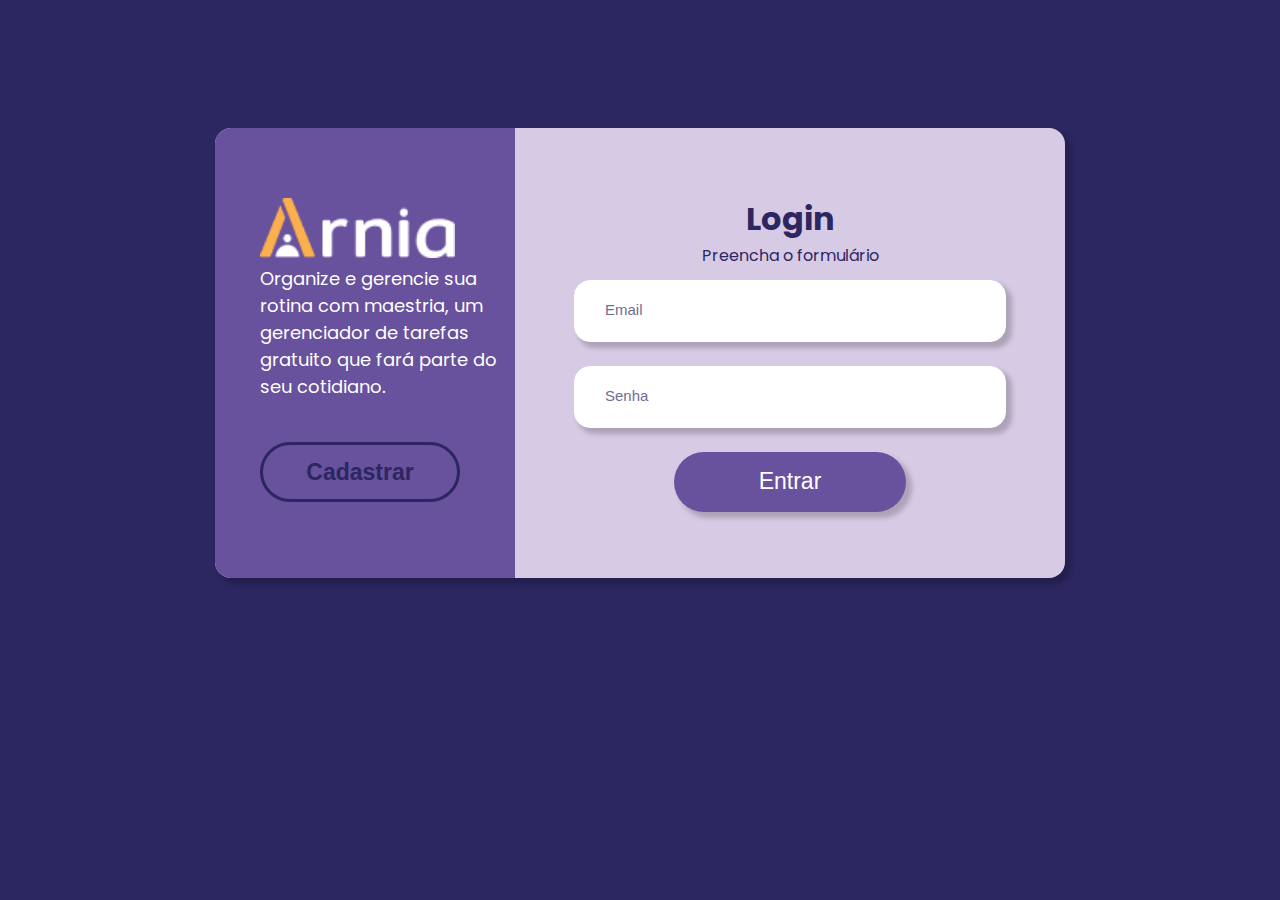
<file: projeto/index.html>
<!DOCTYPE html> 
<html>
    <head>
        <meta charset="UTF-8">
        <title>Login</title>
        <link rel="stylesheet" href="login.css"/>
    </head>
     <script type="text/javascript" src="login.js" defer></script>
    <body>
        <div id="container">
            <div id="entrar">
                <div id="conteudo-entrar">
                    <img src="IMAGENS/logobranca.png" width="195px" height="60px">
                    <p>Organize e gerencie sua rotina com maestria, um gerenciador de tarefas gratuito que fará parte do seu
                        cotidiano.</p>
                    <button type="button" value="button" id="button"><a href="cadastro.html">Cadastrar</a></button>
                </div>

            </div>

            <div id="form-container">
                <form id="login" > 
                    <div id="form-texto">
                        <h1>Login</h1>
                        <p>Preencha o formulário</p>
                    </div>
                    <div>

                        <input type="email" id="email" placeholder="Email">

                        <input type="password" id="senha" placeholder="Senha">
                        <button type="submit" value="button" id="button-entrar">Entrar</button>
                    </div>
                </form>
            </div>
        </div>
    </body>
</html>
</file>
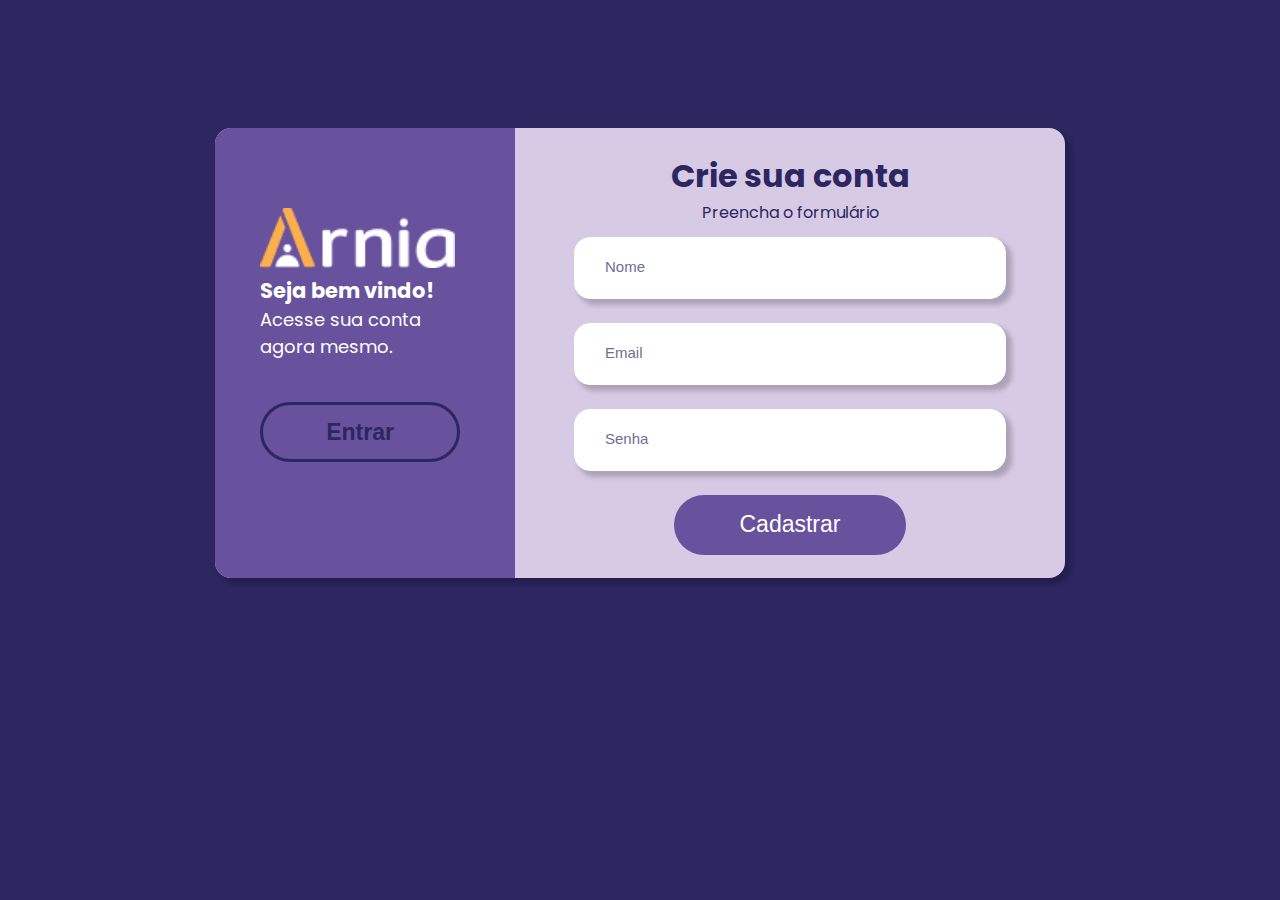
<file: projeto/cadastro.html>
<!DOCTYPE html>
<html>
    <head>
        <meta charset="UTF-8">
        <title>Cadastro</title>
        <link rel="stylesheet" href="cadastro.css"/>
    </head>
    <script type="text/javascript" src="cadastro.js" defer></script>
    <body>
        <div id="container">
            <div id="entrar">
                <div id="conteudo-entrar">
                    <img src="IMAGENS/logobranca.png" width="195px" height="60px">
                    <h3>Seja bem vindo!</h3>
                    <p>Acesse sua conta agora mesmo.</p>
                    <button type="button" value="button" id="button"><a href="index.html">Entrar</a></button>
                </div>
            </div>

            <div id="form-container">
                <form id="cadastro"> 
                    <div id="form-texto">
                        <h1>Crie sua conta</h1>
                        <p>Preencha o formulário</p>
                    </div>
                    <div>
                        <input type="text" id="nome"  placeholder="Nome">

                        <input type="email" id="email" placeholder="Email">

                        <input type="password" id="senha" placeholder="Senha">
                        <button type="submit" value="button" id="button-cadastro">Cadastrar</button>
                    </div>
                </form>
            </div>
        </div>
    </body>
</html>
</file>
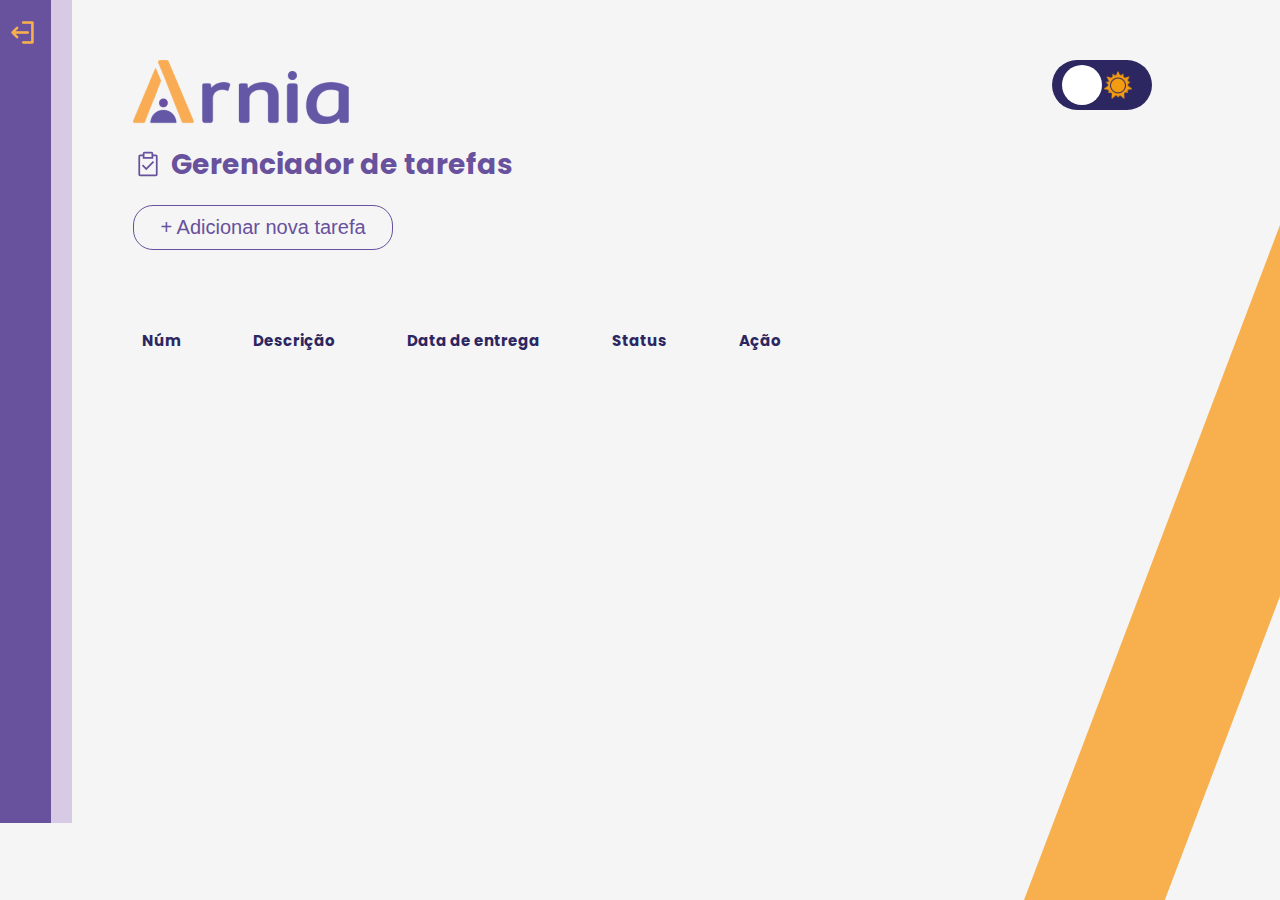
<file: projeto/gerenciador.html>
<!DOCTYPE html>

<html>

<head>
    <meta charset="UTF-8">
    <title>Gerenciador de tarefas</title>
    <link rel="stylesheet" href="gerenciador.css" />
</head>

<script type="text/javascript" src="gerenciador.js" defer></script>

<body onload="getTarefas()">
    <div>
        <div id="retangulo">&nbsp;</div>
        <div id="retangulo-transparente">&nbsp;</div>
        <div id="poligono">&nbsp;</div>
         <a href="index.html"><img id="sair" src="IMAGENS/logout.svg" width="25px" height="25px"></a>
        <div class="header">
            <div id="logo">
                <img src="IMAGENS/LOGO.png">
            </div>
            <div class="darkMode">
                <input type="checkbox" class="checkbox" id="checkbox">
                <label class="label" for="checkbox">
                    <img src="IMAGENS/moon.png" width="25px" height="25px">
                    <img src="IMAGENS/sun.png" width="28px" height="28px">
                    <div id="ball">&nbsp;</div>
                </label>
            </div>
        </div>

        <div id="box-titulo">
            <?xml version="1.0" ?><svg id="icon" width="30px" height="28px" viewBox="0 0 32 32"
                xmlns="http://www.w3.org/2000/svg">
                <defs>
                    <style>
                        .cls-1 {
                            fill: none;
                        }

                        #icon {
                          fill: var( --color-68519D);
                        }
                    </style>
                </defs>
                <title />
                <polygon points="14 20.18 10.41 16.59 9 18 14 23 23 14 21.59 12.58 14 20.18" />
                <path
                    d="M25,5H22V4a2,2,0,0,0-2-2H12a2,2,0,0,0-2,2V5H7A2,2,0,0,0,5,7V28a2,2,0,0,0,2,2H25a2,2,0,0,0,2-2V7A2,2,0,0,0,25,5ZM12,4h8V8H12ZM25,28H7V7h3v3H22V7h3Z"
                    transform="translate(0 0)" />
                <rect class="cls-1" data-name="&lt;Transparent Rectangle&gt;" height="32" id="_Transparent_Rectangle_"
                    width="32" />
            </svg>
            <h1>Gerenciador de tarefas</h1>
        </div>
        <div>
            <button id="botao" onclick="openModal()"> + Adicionar nova tarefa</button>
        </div>

        <div id="modal" class="modal">
            <div class="modal-container">
                <div class="header-modal">
                    <span class="close" id="close-button">&times;</span>
                </div>
                <div class="content-modal">
                    <form id="adicionar-tarefa" method="post">
                        <div>
                            <div id="form-grupo">
                                <h2>Adicionar nova tarefa</h2>
                                <label for="numero">Número:</label>
                                <input type="number" id="numero" onchange="verificarCampos()" name="numero">
                            </div>
                            <div id="form-grupo">
                                <label for="texto">Descrição:</label>
                                <input type="text" id="descricao" name="descricao" onchange="verificarCampos()">
                            </div>
                            <div id="form-grupo">
                                <label for="data">Data:</label>
                                <input type="date" id="data" name="data" onchange="verificarCampos()">
                            </div>
                            <div id="form-grupo">
                                <label for="status">Status:</label>
                                <select id="status" name="status" onchange="verificarCampos()">
                                    <option value="" disabled selected>Escolha o status</option>
                                    <option value="Concluido">Concluído</option>
                                    <option value="Em andamento">Em andamento</option>
                                    <option value="Fora do prazo">Fora do prazo</option>
                                </select>
                            </div>
                            <div id="botao-form">
                                <button id="cancelar" type="button" onclick="closeModal()">Cancelar</button>
                                <button id="submit" class="submit" type="submit" disabled value="submit">Salvar</button>
                            </div>
                        </div>
                    </form>
                </div>
            </div>
        </div>
        <div id="tabela-container">
            <table class="tabela">
                <thead>
                    <tr>
                        <th scope="col">Núm</th>
                        <th scope="col">Descrição</th>
                        <th scope="col">Data de entrega</th>
                        <th scope="col">Status</th>
                        <th scope="col">Ação</th>
                    </tr>
                </thead>
                <tbody id="tbory-conteudo">

                </tbody>
            </table>
        </div>
    </div>
</body>

</html>
</file>
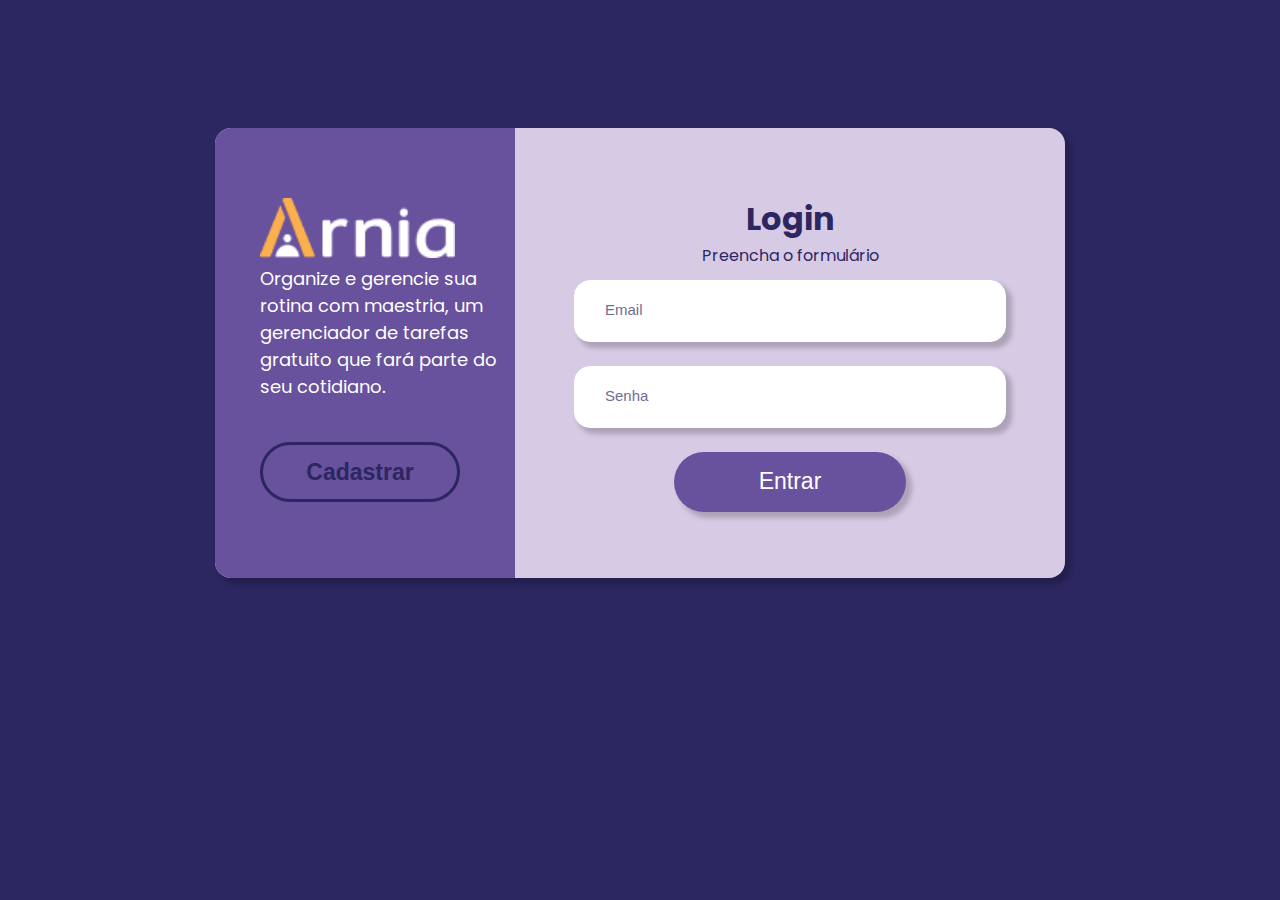
<file: projeto/login.html>
<!DOCTYPE html> 
<html>
    <head>
        <meta charset="UTF-8">
        <title>Login</title>
        <link rel="stylesheet" href="login.css"/>
    </head>
     <script type="text/javascript" src="login.js" defer></script>
    <body>
        <div id="container">
            <div id="entrar">
                <div id="conteudo-entrar">
                    <img src="IMAGENS/logobranca.png" width="195px" height="60px">
                    <p>Organize e gerencie sua rotina com maestria, um gerenciador de tarefas gratuito que fará parte do seu
                        cotidiano.</p>
                    <button type="button" value="button" id="button"><a href="cadastro.html">Cadastrar</a></button>
                </div>

            </div>

            <div id="form-container">
                <form id="login" > 
                    <div id="form-texto">
                        <h1>Login</h1>
                        <p>Preencha o formulário</p>
                    </div>
                    <div>

                        <input type="email" id="email" placeholder="Email">

                        <input type="password" id="senha" placeholder="Senha">
                        <button type="submit" value="button" id="button-entrar">Entrar</button>
                    </div>
                </form>
            </div>
        </div>
    </body>
</html>
</file>
<file: projeto/login.css>
@import url("https://fonts.googleapis.com/css2?family=Poppins&display=swap");

body {
    font-family: "Poppins";
    background: #2C2661;
}

* {
    padding: 0;
    margin: 0;
}

#container {
    background-color: #D7CAE5;
    height: 450px;
    width: 850px;
    border-radius: 16px;
    display: flex;
    align-items: center;
    margin: 10% auto;
    box-shadow: 5px 5px 5px 1px rgba(0, 0, 0, 0.2);
}

#entrar {
background-color: #68519D;
border-radius: 16px 0px 0px 16px;
height: 100%;
width: 300px;
}

#conteudo-entrar {
    margin: 20% 15px 45px 45px;
    color: #FFFFFF;
    font-size: 18px;
    padding-top: 10px;
}

#button {
    border: 3px solid #2C2661;
    border-radius: 30px;
    font-size: 23px;
    font-weight: bold;
    width: 200px;
    height: 60px;
    background-color: #68519D;
    margin-top: 42px;
    cursor: pointer;
}

#button a {
    text-decoration: none;
    color: #2C2661;
}

#form-container {
    display: flex;
    align-items: center;
    justify-content: center;
    text-align: center;
    margin: auto;
}

#form-texto {
    color: #2C2661;
    padding-bottom: 12px;
}

input {
    display: flex;
    flex-direction: column;
    margin-bottom: 24px;
    border: 1px solid white;
    outline: none;
    background-color: #FFFFFF;
    height: 60px;
    width: 400px;
    border-radius: 16px;
    padding-left: 30px;
    box-shadow: 5px 5px 5px 1px rgba(0, 0, 0, 0.2);
}

::placeholder {
    font-size: 15px;
    color: #2C2661; 
    opacity: 0.68;
}


#button-entrar {
    height: 60px;
    width: 232px;
    border:none;
    border-radius: 30px;
    font-size: 23px;
    background-color: #68519D;
    color: #FFFFFF;
    box-shadow: 5px 5px 5px 1px rgba(0, 0, 0, 0.2);
    cursor: pointer;
}
</file>
<file: projeto/cadastro.css>
@import url("https://fonts.googleapis.com/css2?family=Poppins&display=swap");

body {
    font-family: "Poppins";
    background: #2C2661;
}

* {
    padding: 0;
    margin: 0;
}

#container {
    background-color: #D7CAE5;
    height: 450px;
    width: 850px;
    border-radius: 16px;
    display: flex;
    align-items: center;
    margin: 10% auto;
    box-shadow: 5px 5px 5px 1px rgba(0, 0, 0, 0.2);
}

#entrar {
background-color: #68519D;
border-radius: 16px 0px 0px 16px;
height: 100%;
width: 300px;
}

#conteudo-entrar {
    margin: 10% 45px 45px 45px;
    color: #FFFFFF;
    font-size: 18px;
    padding-top: 50px;
}

#button {
    border: 3px solid #2C2661;
    border-radius: 30px;
    font-size: 23px;
    font-weight: bold;
    color: #2C2661;
    width: 200px;
    height: 60px;
    background-color: #68519D;
    margin-top: 42px;
    cursor: pointer;
}

#button a {
    text-decoration: none;
    color: #2C2661;
}

#form-container {
    display: flex;
    align-items: center;
    justify-content: center;
    text-align: center;
    margin: auto;
}

#form-texto {
    color: #2C2661;
    padding-bottom: 12px;
}

input {
    display: flex;
    flex-direction: column;
    margin-bottom: 24px;
    border: 1px solid white;
    outline: none;
    background-color: #FFFFFF;
    height: 60px;
    width: 400px;
    border-radius: 16px;
    padding-left: 30px;
    box-shadow: 5px 5px 5px 1px rgba(0, 0, 0, 0.2);
}

::placeholder {
    font-size: 15px;
    color: #2C2661; 
    opacity: 0.68;
}


#button-cadastro {
    height: 60px;
    width: 232px;;
    border-radius: 30px;
    font-size: 23px;
    border: none ;
    background-color: #68519D;
    color: #FFFFFF;
    cursor: pointer;
}
</file>
<file: projeto/gerenciador.css>
@import url("https://fonts.googleapis.com/css2?family=Poppins&display=swap");

:root {
    --color-F5F5F5: #F5F5F5;
    --color-68519D: #68519D;
    --color-68519D-retangulo: #68519D;
    --color-D7CAE5: #D7CAE5;
    --color-F8B04E: #F8B04E;
    --color-FFFFFF: #FFFFFF;
    --color-000000: #000000;
    --color-828282: #828282;
    --color-2C2661: #2C2661;
    --color-2C2661-img: #2C2661;
}


body {
    font-family: "Poppins";
    background: var(--color-F5F5F5);
    transition: background 0.20s linear;
}

* {
    padding: 0;
    margin: 0;
}

#retangulo {
    background-color: var(--color-68519D-retangulo);
    height: 823px;
    width: 51px;
    display: inline-block;
    position: fixed;
    z-index: 1;
}
#retangulo-transparente {
    background-color: var(--color-D7CAE5);
    height: 823px;
    width: 80px;
    margin-left: -8px;
    display: inline-block;
    position: fixed;
}

#sair{
    position: fixed;
    z-index: 1;
    padding-left: 10px;
    padding-top: 20px;
}

#poligono {
    position: fixed;
    right: 0;
    bottom: 0;
    min-height: 634px;
    height: 75%;
    width: 20%;
    background-color: var(--color-F8B04E);
    clip-path: polygon(0 100%, 0 45%, 45% 0, 100% 0);
    transform: rotate(180deg);
}
#logo {
    padding-top: 60px;
    padding-left: 133px;
    width: 216px;
    height: 64px;
}

.header {
    display: flex;
    justify-content: space-between;
}

.darkMode {
    display:flex;
    justify-content: right;
    margin-right: 10%;
    margin-top: 60px;
}

.checkbox {
    opacity: 0;
    position: absolute;
}

.label {
    background-color: var(--color-2C2661);
    border-radius: 50px;
    cursor: pointer;
    display: flex;
    align-items: center;
    justify-content: space-between;
    position: relative;
    padding: 20px;
    height: 10px;
    width: 60px;
}

#ball {
    background-color: var(--color-FFFFFF);
    border-radius: 50%;
    height: 40px;
    width: 40px;
    position: absolute;
    margin-left: -10px;
    transform: translateX(0px);
    transition: transform 0.2s linear;
}


.checkbox:checked + .label #ball {
    transform: translateX(40px);
}


#box-titulo {
    padding-top: 20px;
    margin-left: 133px;
    display: flex;
    color: var(--color-68519D);
    font-size: 14px;
    font-weight: bold;
}

#box-titulo svg {
    margin-top: 6px;
    margin-right: 8px;
}

#botao {
    margin-top: 19px;
    margin-left: 133px;
    border: 1px solid var(--color-68519D);
    color: var(--color-68519D);
    height: 45px;
    width: 260px;
    border-radius: 20px;
    font-size: 20px;
    background-color: var(--color-F5F5F5);
}

#botao:hover {
    color: var(--color-FFFFFF);
    background-color: var(--color-68519D);
}

.modal {
    display: none;
    position: fixed;
    z-index: 1;
    left: 0;
    top: 0;
    width: 100%;
    height: 100%;
    overflow: auto;
    background-color: rgba(0,0,0,0.4);
}

.content-modal {
    background-color: var(--color-F5F5F5);
    height: 581px;
    width: 661px;
    border-radius: 10px;
    display: flex;
    justify-content: center;
    align-items: center;
    margin: auto;
    
}

#form-grupo {
    color:var(--color-68519D);
    display: flex;
    flex-direction: column;
    align-items: flex-start;
    padding-bottom: 15px;
    font-size: 16px;
    padding-top: 10px;
}

#form-grupo h2 {
    padding-bottom: 20px;
}

#form-grupo input, select {
    height: 50px;
    width: 555px;
    border-radius: 10px;
    border: 1px solid var(--color-000000);
    padding-left: 20px;
    font-size: 16px;
    color:var(--color-2C2661);
    background-color: var(--color-F5F5F5);
}

#form-grupo #data, select{
    width: 222px;
}

#form-grupo #data {
    color: var(--color-68519D);
    text-align: center;
    text-transform: uppercase;
    font-weight: bold;
    font-size: 14px;
}

#form-grupo select{
    color: var(--color-2C2661);
    font-size: 14px;
    padding-top: 5px;
}

#form-grupo option:hover {
    background-color: var(--color-2C2661);
}

#botao-form  {
    display: flex;
    justify-content: center;
    align-items: center;
    margin-top: 20px;
}


#botao-form #cancelar {
    font-size: 16px;
    color: var(--color-828282);
    border: none;
    text-decoration: underline;
    margin-right: 50%;
    background-color: var(--color-F5F5F5);
}

.submit{
    font-size: 16px;
    font-weight: bold;
    background-color: var(--color-F5F5F5); 
    color:var(--color-68519D);
    border: 1px solid var(--color-68519D);
    border-radius: 20px;
    width: 121px;
    height: 36px;
    margin-left: 20%;
}

.submitAtivado {
    background-color: var(--color-68519D);
    color: var(--color-FFFFFF);
}


#tabela-container {
    width: 80%;
    font-size: 15px;
    color: var(--color-2C2661);
    margin-top: 67px;
}

.tabela, th, td {
    padding-left: 70px;
    text-align: left;
    padding-bottom: 5px;
    padding-top: 5px;  
}


tbody button {
    background-color: var(--color-F5F5F5);
    border: none;
    cursor: pointer;
    margin-right: 8px;
}

tbody button svg #editar {
    fill: var(--color-2C2661-img)
}

#quebra-linha {
    word-break: break-all;
    width: 30%;
}

.concluido {
   color: #27AE60;
   font-weight: bold;
}

.em-andamento {
    color: #F8B04E;
    font-weight: bold;
}

.fora-do-prazo {
    color: #EB5757;
    font-weight: bold;
}
</file>
